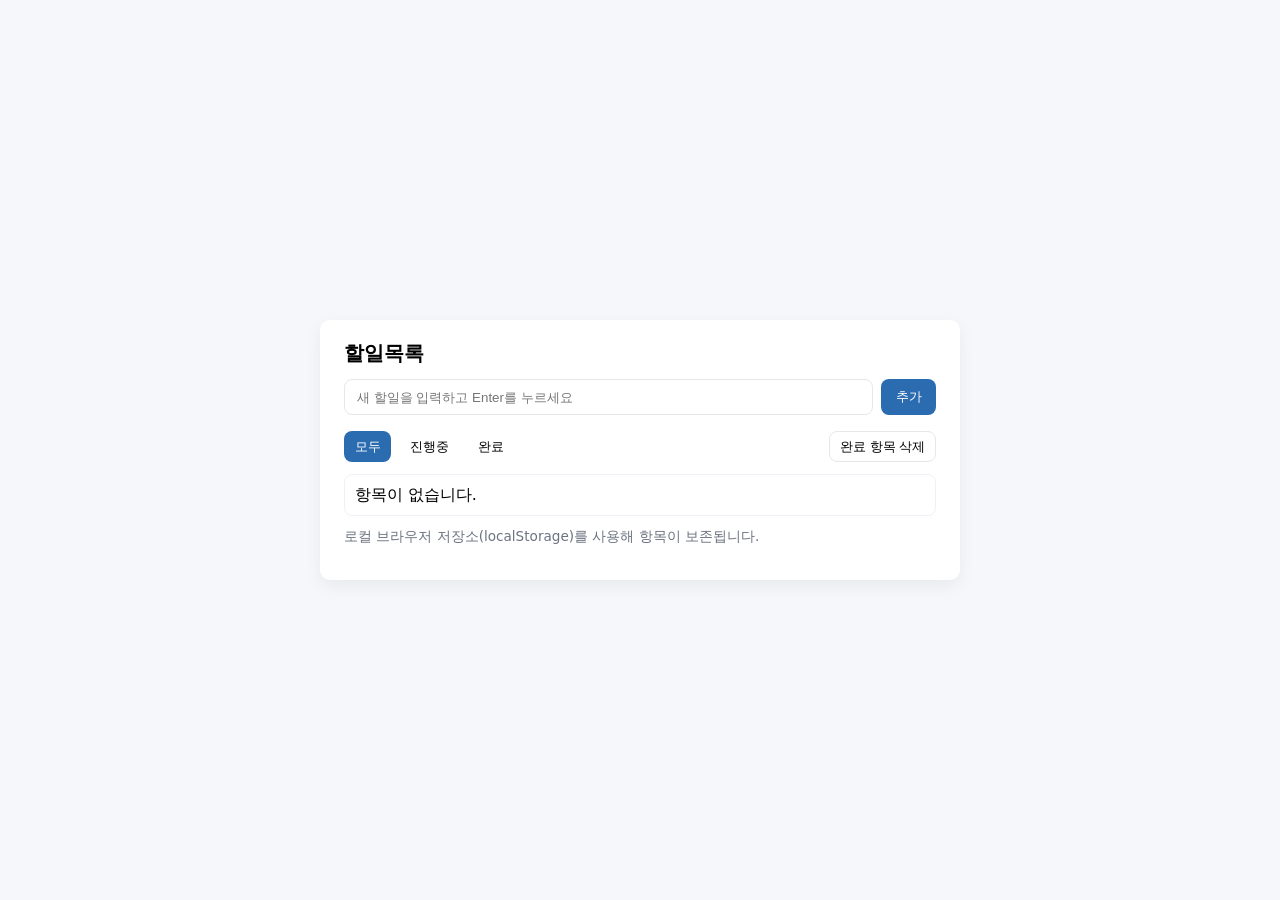
<file: todo.html>
<!doctype html>
<html lang="ko">
<head>
  <meta charset="utf-8" />
  <meta name="viewport" content="width=device-width,initial-scale=1" />
  <title>간단한 할일목록 (To-Do) - GoodNews</title>
  <link rel="stylesheet" href="todo.css" />
</head>
<body>
  <main class="todo-app">
    <h1>할일목록</h1>

    <form id="todoForm" class="todo-form" autocomplete="off">
      <input id="newTodo" type="text" placeholder="새 할일을 입력하고 Enter를 누르세요" />
      <button type="submit">추가</button>
    </form>

    <div class="controls">
      <div class="filters">
        <button data-filter="all" class="active">모두</button>
        <button data-filter="active">진행중</button>
        <button data-filter="completed">완료</button>
      </div>
      <button id="clearCompleted" class="clear">완료 항목 삭제</button>
    </div>

    <ul id="todoList" class="todo-list" aria-live="polite"></ul>

    <p class="hint">로컬 브라우저 저장소(localStorage)를 사용해 항목이 보존됩니다.</p>
  </main>

  <script src="todo.js"></script>
</body>
</html>
</file>
<file: todo.css>
/* todo.css - simple styles for the To-Do app */
:root{
  --bg:#f5f7fa;
  --card:#fff;
  --accent:#2b6cb0;
  --muted:#6b7280;
}
*{box-sizing:border-box}
body{
  margin:0;
  font-family: system-ui, -apple-system, "Segoe UI", Roboto, "Noto Sans KR", "Malgun Gothic", sans-serif;
  background:var(--bg);
  display:flex;
  align-items:center;
  justify-content:center;
  min-height:100vh;
  padding:2rem;
}
.todo-app{
  width:100%;
  max-width:640px;
  background:var(--card);
  padding:1.25rem 1.5rem;
  border-radius:10px;
  box-shadow:0 6px 18px rgba(17,24,39,0.06);
}
.todo-app h1{margin:0 0 0.75rem 0; font-size:1.25rem}
.todo-form{display:flex; gap:0.5rem; margin-bottom:1rem}
.todo-form input{flex:1; padding:0.6rem 0.75rem; border-radius:8px; border:1px solid #e5e7eb}
.todo-form button{background:var(--accent); color:white; border:none; padding:0.55rem 0.9rem; border-radius:8px; cursor:pointer}
.controls{display:flex; justify-content:space-between; align-items:center; gap:1rem; margin-bottom:0.75rem}
.filters{display:flex; gap:0.5rem}
.filters button{background:transparent; border:1px solid transparent; padding:0.35rem 0.6rem; border-radius:8px; cursor:pointer}
.filters button.active{background:var(--accent); color:white}
.clear{background:transparent; border:1px solid #e5e7eb; padding:0.35rem 0.6rem; border-radius:8px; cursor:pointer}
.todo-list{list-style:none; margin:0; padding:0; display:flex; flex-direction:column; gap:0.5rem}
.todo-item{display:flex; align-items:center; gap:0.5rem; padding:0.6rem; border-radius:8px; border:1px solid #eef2f7}
.todo-item.completed{opacity:0.6; text-decoration:line-through}
.todo-item .text{flex:1}
.todo-item .actions{display:flex; gap:0.5rem}
.icon-btn{background:transparent; border:none; cursor:pointer; color:var(--muted)}
.hint{font-size:0.85rem; color:var(--muted); margin-top:0.75rem}
@media (max-width:480px){.todo-app{padding:1rem}}
</file>
